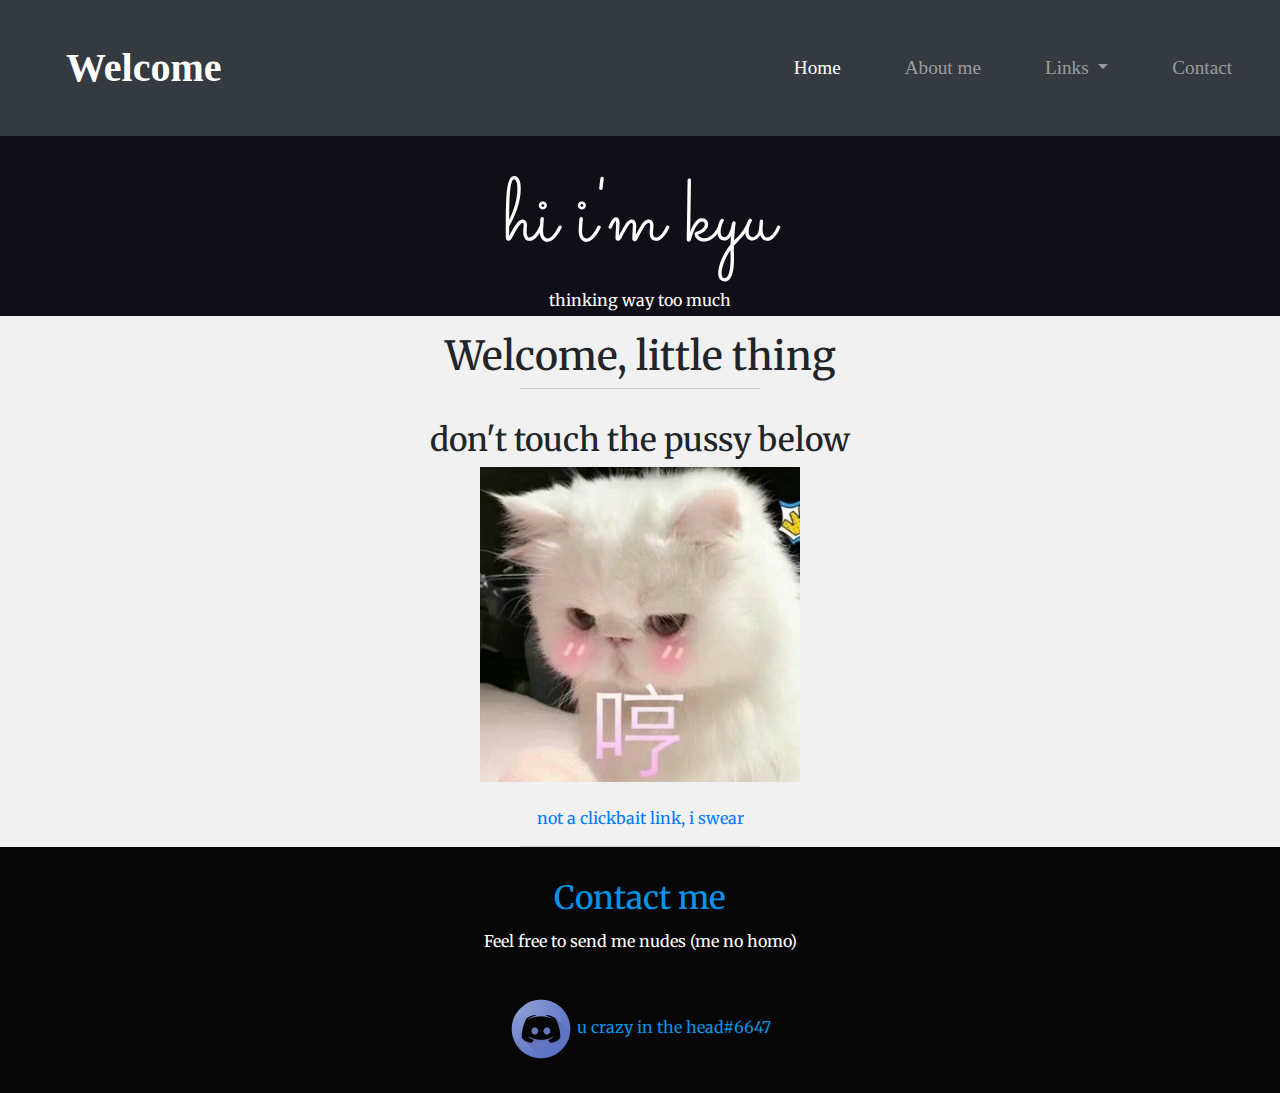
<file: index.html>
<!DOCTYPE html>
<html>
<head>
	 <link rel="stylesheet" href="https://stackpath.bootstrapcdn.com/bootstrap/4.3.1/css/bootstrap.min.css" integrity="sha384-ggOyR0iXCbMQv3Xipma34MD+dH/1fQ784/j6cY/iJTQUOhcWr7x9JvoRxT2MZw1T" crossorigin="anonymous">
	<link rel="stylesheet" href="https://fonts.googleapis.com/css?family=Merriweather|Sacramento">
	<link rel="stylesheet" type="text/css" href="css site web.css">
	<link rel="icon" href="chat tst.ico" type="image/x-icon" />
	<title>My WARUDO</title>

</head>
<body>
 <nav class="navbar navbar-expand-lg navbar-dark bg-dark">
        <a class="navbar-brand" href="#name">Welcome</a>
        <button class="navbar-toggler" type="button" data-toggle="collapse" data-target="#navbarSupportedContent" aria-controls="navbarSupportedContent" aria-expanded="false" aria-label="Toggle navigation">
            <span class="navbar-toggler-icon"></span>
        </button>
        <div class="collapse navbar-collapse" id="navbarSupportedContent">
            <ul class="navbar-nav ml-auto">
                <li class="nav-item active">
                    <a class="nav-link" href="projet site web v1.html">Home </a>
                </li>
                <li class="nav-item">
                    <a class="nav-link" href="about me.html">About me</a>
                </li>
                <li class="nav-item dropdown">
                    <a class="nav-link dropdown-toggle" href="#" id="navbarDropdown" role="button" data-toggle="dropdown" aria-haspopup="true" aria-expanded="false">
                        Links
                    </a>
                    <div class="dropdown-menu" aria-labelledby="navbarDropdown">
                        <a class="dropdown-item" style="width: auto;" href="register.html">Register</a>
                        <a class="dropdown-item" style="width: auto;" href="login.html">Login</a>
                        <div class="dropdown-divider"></div>
                        <a class="dropdown-item" style="width: auto;" href="lol.html">Terms and conditions</a>
                    </div>
                </li>
               
                <li class="nav-item">
                    <a class="nav-link" href="#contact">Contact</a>
                </li>
            </ul>
        </div>
    </nav>
    <div class ="cover">
        <h1 id="name">hi i'm kyu</h1>
        <p>thinking way too much</p>
    </div>
    <div class="top-container">
    	<h1>Welcome, little thing</h1>
    	        <hr><br>
        <h2 id="profile">don't touch the pussy below</h2>

        <a id="my-image" href="oui.html" target="_blank">
            <img class="goku" src="grumpy.jpg" alt="grumpy chan">
        </a>
        <br><br>
        <a href="https://www.youtube.com/watch?v=eb7z6up4s3w">not a clickbait link, i swear</a>
    </div>
    <hr>

    <div class="contact-me">
        <h2 id="contact">Contact me</h2>
        <p id="contact-p">Feel free to send me nudes (me no homo)</p><br>
        <p> <img src="discord.png" class="discord"> u crazy in the head#6647</p>
    </div>

    <script src="https://code.jquery.com/jquery-3.3.1.slim.min.js" integrity="sha384-q8i/X+965DzO0rT7abK41JStQIAqVgRVzpbzo5smXKp4YfRvH+8abtTE1Pi6jizo" crossorigin="anonymous"></script>
    <script src="https://cdnjs.cloudflare.com/ajax/libs/popper.js/1.14.7/umd/popper.min.js" integrity="sha384-UO2eT0CpHqdSJQ6hJty5KVphtPhzWj9WO1clHTMGa3JDZwrnQq4sF86dIHNDz0W1" crossorigin="anonymous"></script>
    <script src="https://stackpath.bootstrapcdn.com/bootstrap/4.3.1/js/bootstrap.min.js" integrity="sha384-JjSmVgyd0p3pXB1rRibZUAYoIIy6OrQ6VrjIEaFf/nJGzIxFDsf4x0xIM+B07jRM" crossorigin="anonymous"></script>
</body>

</html>
</file>
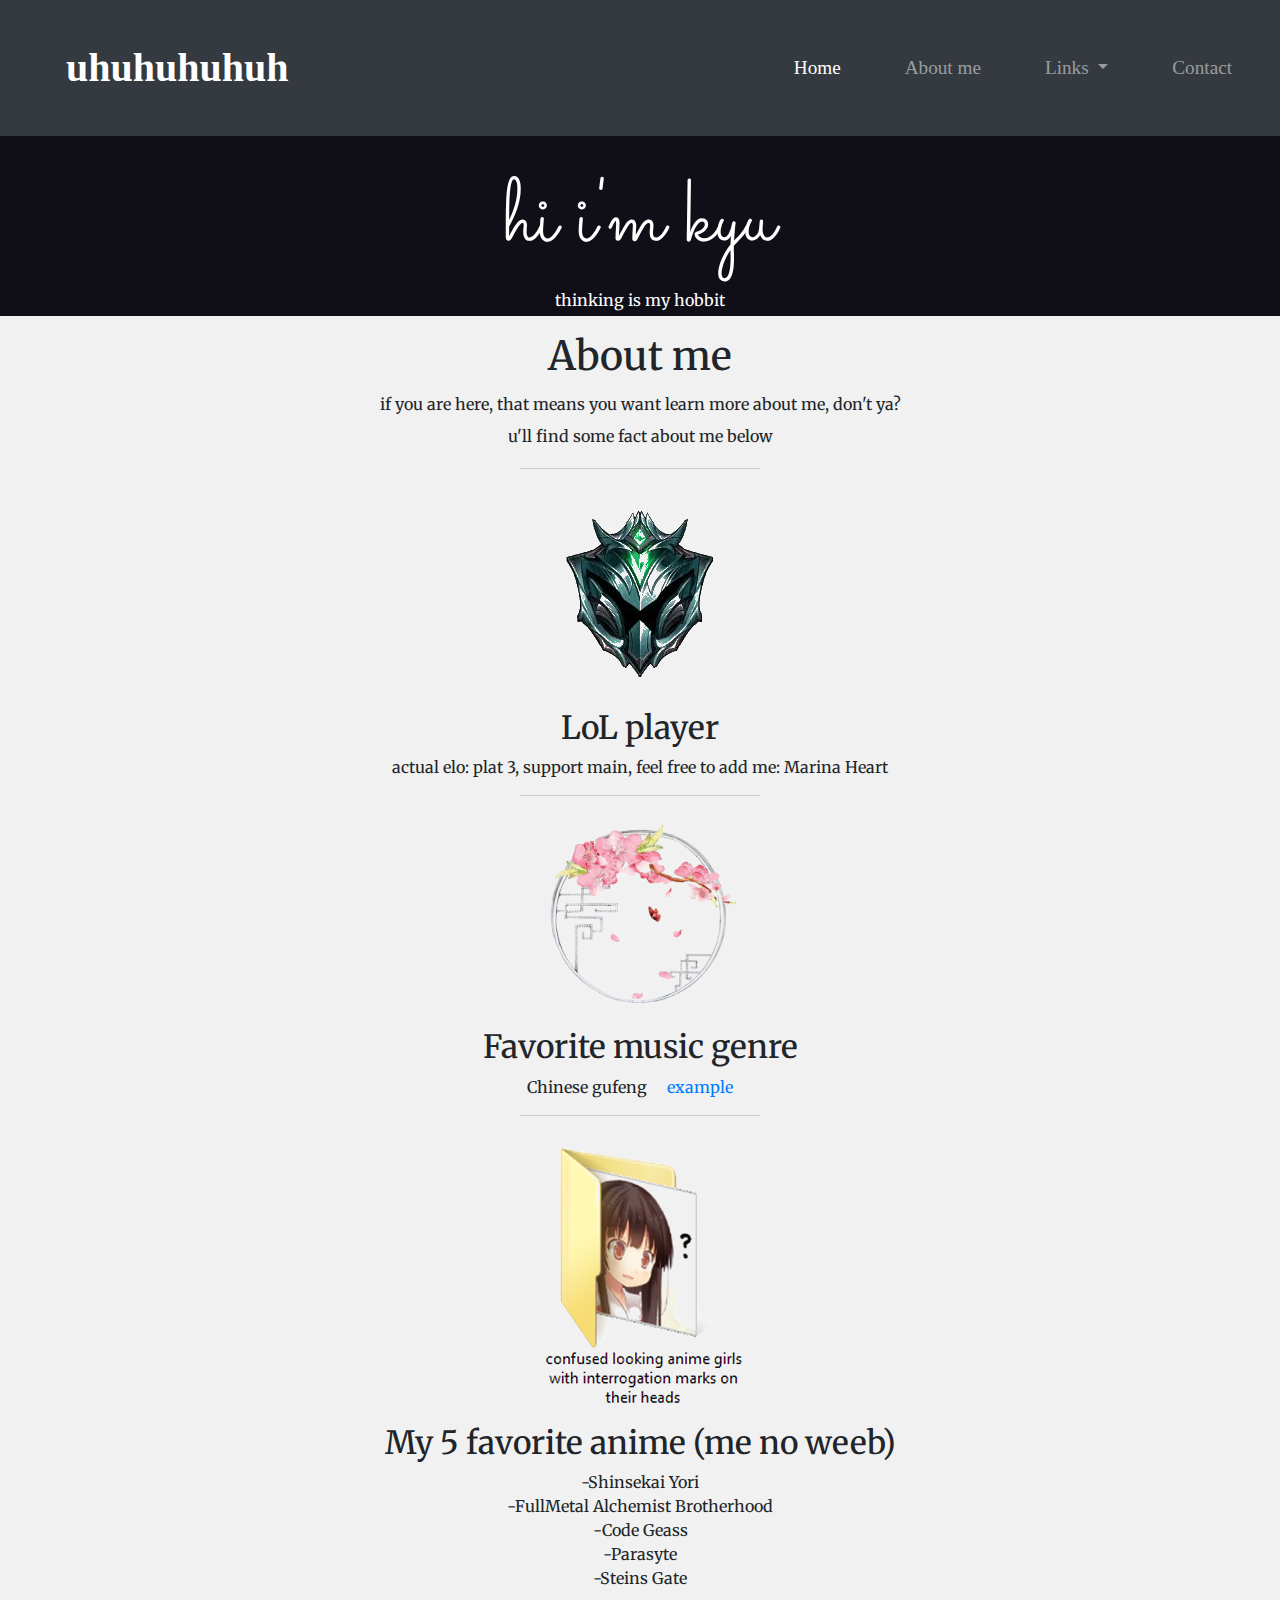
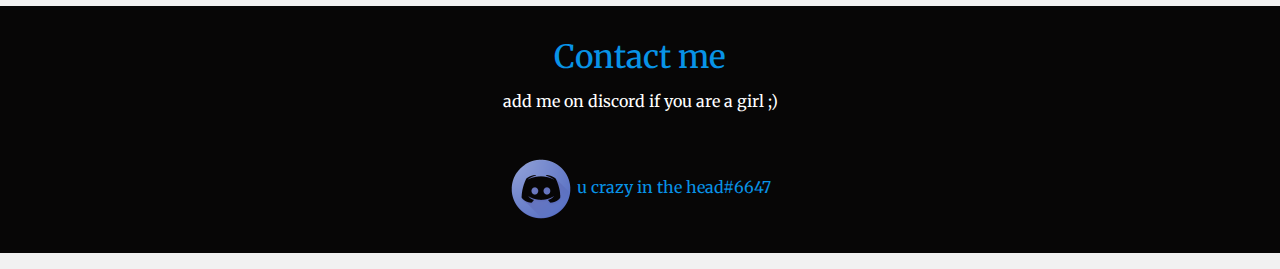
<file: about me.html>
<!DOCTYPE html>
<html>
<head>
	 <link rel="stylesheet" href="https://stackpath.bootstrapcdn.com/bootstrap/4.3.1/css/bootstrap.min.css" integrity="sha384-ggOyR0iXCbMQv3Xipma34MD+dH/1fQ784/j6cY/iJTQUOhcWr7x9JvoRxT2MZw1T" crossorigin="anonymous">
	<link rel="stylesheet" href="https://fonts.googleapis.com/css?family=Merriweather|Sacramento">
	<link rel="stylesheet" type="text/css" href="css site web.css">
	<link rel="icon" href="chat tst.ico" type="image/x-icon" />
	<title>My WARUDO</title>
</head>
<body>
 <nav class="navbar navbar-expand-lg navbar-dark bg-dark">
        <a class="navbar-brand" href="#name">uhuhuhuhuh</a>
        <button class="navbar-toggler" type="button" data-toggle="collapse" data-target="#navbarSupportedContent" aria-controls="navbarSupportedContent" aria-expanded="false" aria-label="Toggle navigation">
            <span class="navbar-toggler-icon"></span>
        </button>
        <div class="collapse navbar-collapse" id="navbarSupportedContent">
            <ul class="navbar-nav ml-auto">
                <li class="nav-item active">
                    <a class="nav-link" href="index.html">Home </a>
                </li>
                <li class="nav-item">
                    <a class="nav-link" href="about me.html">About me</a>
                </li>
                <li class="nav-item dropdown">
                    <a class="nav-link dropdown-toggle" href="#" id="navbarDropdown" role="button" data-toggle="dropdown" aria-haspopup="true" aria-expanded="false">
                        Links
                    </a>
                    <div class="dropdown-menu" aria-labelledby="navbarDropdown">
                        <a class="dropdown-item" style="width: auto;" href="register.html">Register</a>
                        <a class="dropdown-item" style="width: auto;" href="login.html">Login</a>
                        <div class="dropdown-divider"></div>
                        <a class="dropdown-item" style="width: auto;" href="lol.html">Terms and conditions</a>
                    </div>
                </li>
                
                <li class="nav-item">
                    <a class="nav-link" href="#contact">Contact</a>
                </li>
            </ul>
        </div>
    </nav>
    <div class ="cover">
        <h1 id="name">hi i'm kyu</h1>
        <p>thinking is my hobbit</p>
    </div>
    <div class="top-container">
<h1 id="profile">About me</h1>

<p>if you are here, that means you want learn more about me, don't ya?<br>u'll find some fact about me below</p>
<hr><br>
<img class="" src="plat.png" alt="plat armor">
<p><h2>LoL player</h2> actual elo: plat 3, support main, feel free to add me: Marina Heart</p>
<hr><br>
<img class="gufeng" src="gufeng.png">
<p><h2>Favorite music genre</h2> Chinese gufeng<a href="https://www.youtube.com/watch?v=Q1y0pcoQyy4">example</a></p>
<hr><br>
<img src="confuse.png">
<p><h2>My 5 favorite anime (me no weeb)</h2>-Shinsekai Yori<br>-FullMetal Alchemist Brotherhood<br>-Code Geass<br>-Parasyte<br>-Steins Gate</p>

	<div class="contact-me">
        <h2 id="contact">Contact me</h2>
        <p id="contact-p"> add me on discord if you are a girl ;) </p><br>
        <p> <img src="discord.png" class="discord"> u crazy in the head#6647</p>
    </div>
	<script src="https://code.jquery.com/jquery-3.3.1.slim.min.js" integrity="sha384-q8i/X+965DzO0rT7abK41JStQIAqVgRVzpbzo5smXKp4YfRvH+8abtTE1Pi6jizo" crossorigin="anonymous"></script>
    <script src="https://cdnjs.cloudflare.com/ajax/libs/popper.js/1.14.7/umd/popper.min.js" integrity="sha384-UO2eT0CpHqdSJQ6hJty5KVphtPhzWj9WO1clHTMGa3JDZwrnQq4sF86dIHNDz0W1" crossorigin="anonymous"></script>
    <script src="https://stackpath.bootstrapcdn.com/bootstrap/4.3.1/js/bootstrap.min.js" integrity="sha384-JjSmVgyd0p3pXB1rRibZUAYoIIy6OrQ6VrjIEaFf/nJGzIxFDsf4x0xIM+B07jRM" crossorigin="anonymous"></script>
</body>
</html>
</file>
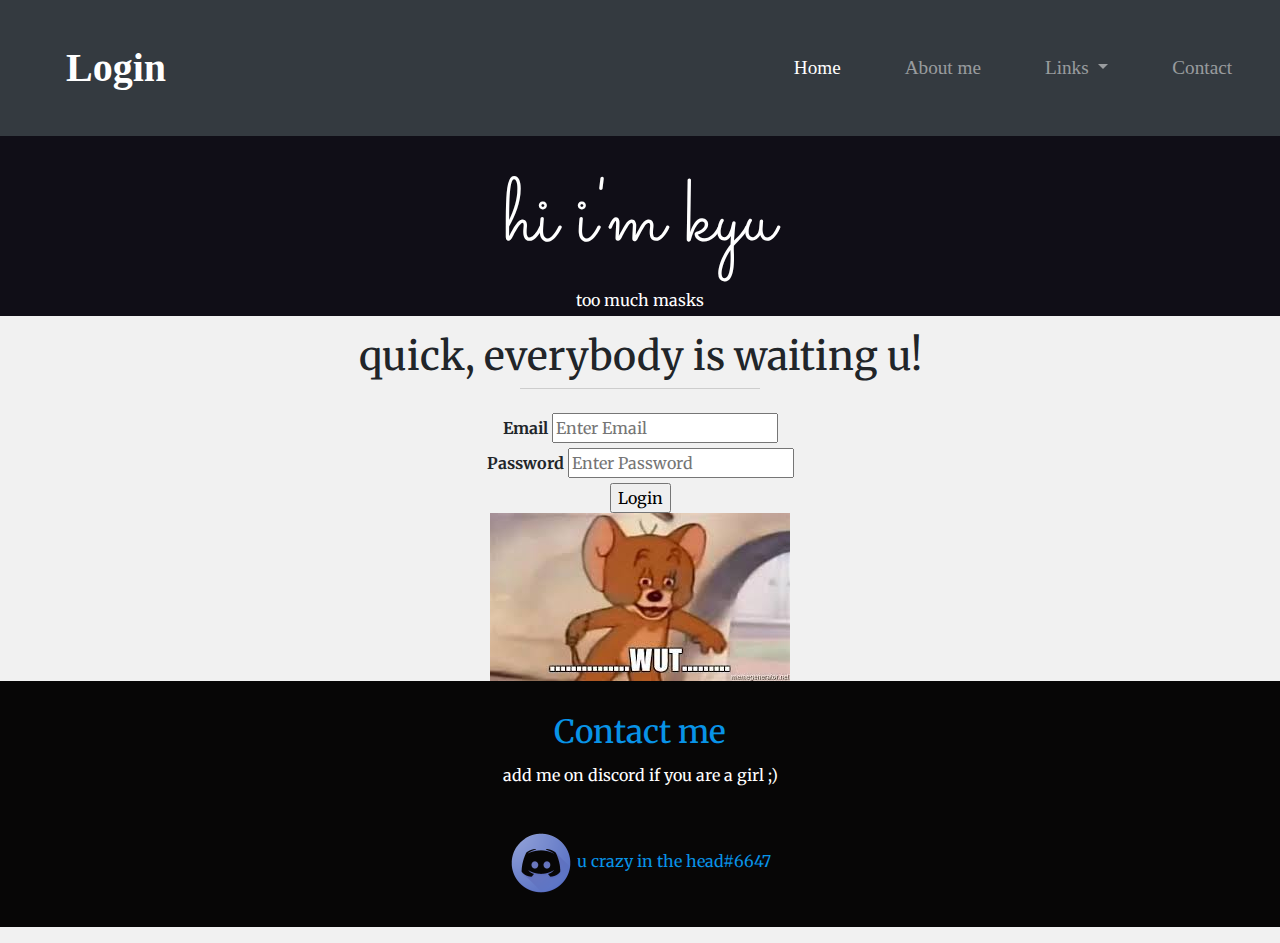
<file: login.html>
<!DOCTYPE html>
<html>
<head>
	 <link rel="stylesheet" href="https://stackpath.bootstrapcdn.com/bootstrap/4.3.1/css/bootstrap.min.css" integrity="sha384-ggOyR0iXCbMQv3Xipma34MD+dH/1fQ784/j6cY/iJTQUOhcWr7x9JvoRxT2MZw1T" crossorigin="anonymous">
	<link rel="stylesheet" href="https://fonts.googleapis.com/css?family=Merriweather|Sacramento">
	<link rel="stylesheet" type="text/css" href="css site web.css">
	<link rel="icon" href="chat tst.ico" type="image/x-icon" />
	<title>My WARUDO</title>
</head>
<body>
 <nav class="navbar navbar-expand-lg navbar-dark bg-dark">
        <a class="navbar-brand" href="#name">Login</a>
        <button class="navbar-toggler" type="button" data-toggle="collapse" data-target="#navbarSupportedContent" aria-controls="navbarSupportedContent" aria-expanded="false" aria-label="Toggle navigation">
            <span class="navbar-toggler-icon"></span>
        </button>
        <div class="collapse navbar-collapse" id="navbarSupportedContent">
            <ul class="navbar-nav ml-auto">
                <li class="nav-item active">
                    <a class="nav-link" href="index.html">Home </a>
                </li>
                <li class="nav-item">
                    <a class="nav-link" href="about me.html">About me</a>
                </li>
                <li class="nav-item dropdown">
                    <a class="nav-link dropdown-toggle" href="#" id="navbarDropdown" role="button" data-toggle="dropdown" aria-haspopup="true" aria-expanded="false">
                        Links
                    </a>
                    <div class="dropdown-menu" aria-labelledby="navbarDropdown">
                        <a class="dropdown-item" style="width: auto;" href="register.html">Register</a>
                        <a class="dropdown-item" style="width: auto;" href="login.html">Login</a>
                        <div class="dropdown-divider"></div>
                        <a class="dropdown-item" style="width: auto;" href="lol.html">Terms and conditions</a>
                    </div>
                </li>
                
                <li class="nav-item">
                    <a class="nav-link" href="#contact">Contact</a>
                </li>
            </ul>
        </div>
    </nav>
     <div class ="cover">
        <h1 id="name">hi i'm kyu</h1>
        <p>too much masks</p>
    </div>
    <div class="top-container">
        <h1>quick, everybody is waiting u!</h1>
                <hr><br>
                <label for="email"><b>Email</b></label>
    <input type="text" placeholder="Enter Email" name="email" required>
<br>
    <label for="psw"><b>Password</b></label>
    <input type="password" placeholder="Enter Password" name="psw" required>
    <br>
    <input type="button" onclick="location.href='https://www.youtube.com/watch?v=w0AOGeqOnFY';" value="Login">
    <br>
    <img src="jerry.jpg">


                <div class="contact-me">
        <h2 id="contact">Contact me</h2>
        <p id="contact-p"> add me on discord if you are a girl ;) </p><br>
        <p> <img src="discord.png" class="discord"> u crazy in the head#6647</p>
    </div>
    <script src="https://code.jquery.com/jquery-3.3.1.slim.min.js" integrity="sha384-q8i/X+965DzO0rT7abK41JStQIAqVgRVzpbzo5smXKp4YfRvH+8abtTE1Pi6jizo" crossorigin="anonymous"></script>
    <script src="https://cdnjs.cloudflare.com/ajax/libs/popper.js/1.14.7/umd/popper.min.js" integrity="sha384-UO2eT0CpHqdSJQ6hJty5KVphtPhzWj9WO1clHTMGa3JDZwrnQq4sF86dIHNDz0W1" crossorigin="anonymous"></script>
    <script src="https://stackpath.bootstrapcdn.com/bootstrap/4.3.1/js/bootstrap.min.js" integrity="sha384-JjSmVgyd0p3pXB1rRibZUAYoIIy6OrQ6VrjIEaFf/nJGzIxFDsf4x0xIM+B07jRM" crossorigin="anonymous"></script>
</body>
</html>
</file>
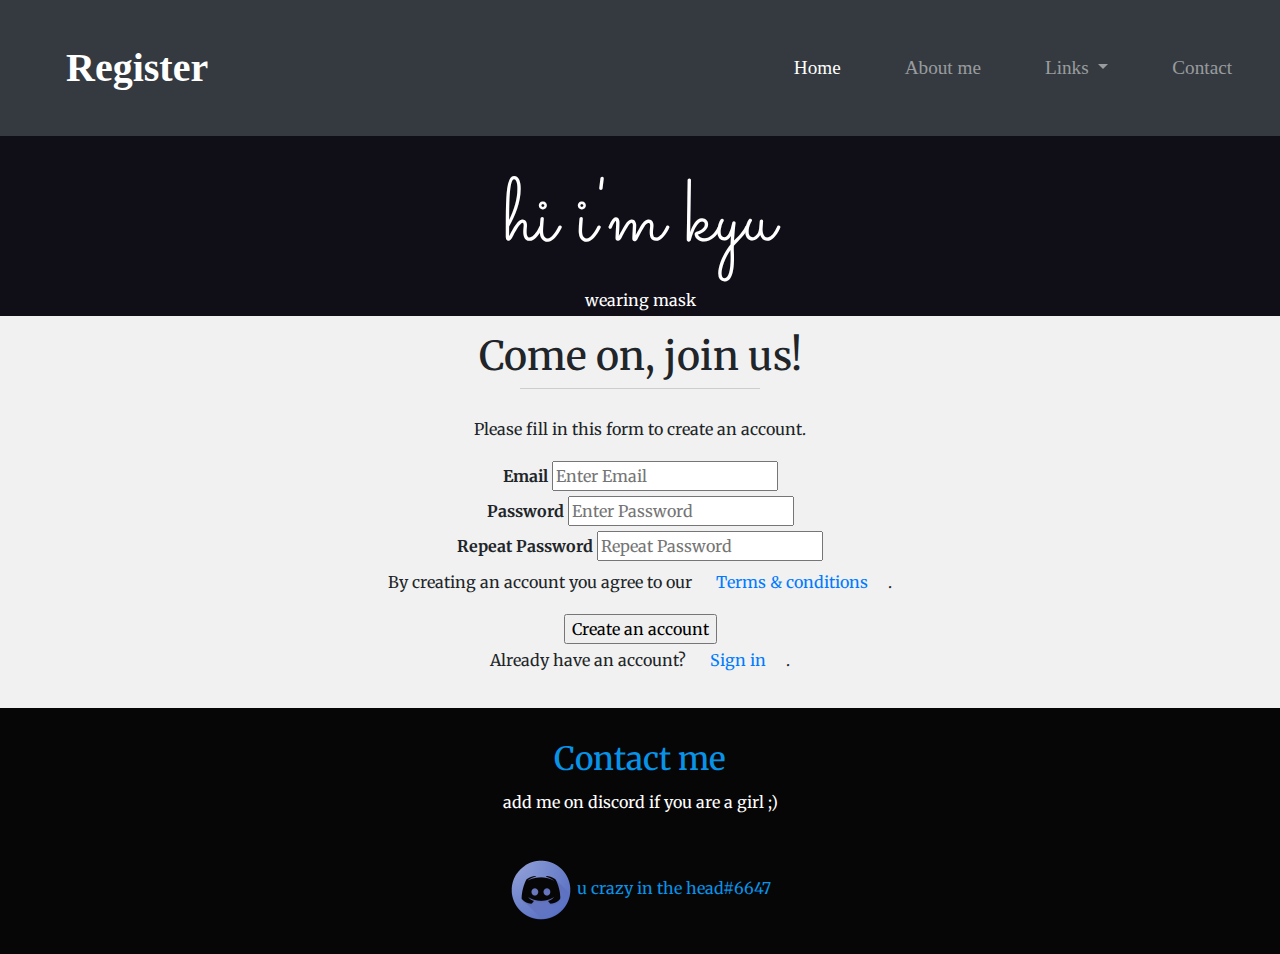
<file: register.html>
<!DOCTYPE html>
<html>
<head>
	 <link rel="stylesheet" href="https://stackpath.bootstrapcdn.com/bootstrap/4.3.1/css/bootstrap.min.css" integrity="sha384-ggOyR0iXCbMQv3Xipma34MD+dH/1fQ784/j6cY/iJTQUOhcWr7x9JvoRxT2MZw1T" crossorigin="anonymous">
	<link rel="stylesheet" href="https://fonts.googleapis.com/css?family=Merriweather|Sacramento">
	<link rel="stylesheet" type="text/css" href="css site web.css">
	<link rel="icon" href="chat tst.ico" type="image/x-icon" />
	<title>My WARUDO</title>
</head>
<body>
 <nav class="navbar navbar-expand-lg navbar-dark bg-dark">
        <a class="navbar-brand" href="#name">Register</a>
        <button class="navbar-toggler" type="button" data-toggle="collapse" data-target="#navbarSupportedContent" aria-controls="navbarSupportedContent" aria-expanded="false" aria-label="Toggle navigation">
            <span class="navbar-toggler-icon"></span>
        </button>
        <div class="collapse navbar-collapse" id="navbarSupportedContent">
            <ul class="navbar-nav ml-auto">
                <li class="nav-item active">
                    <a class="nav-link" href="index.html">Home </a>
                </li>
                <li class="nav-item">
                    <a class="nav-link" href="about me.html">About me</a>
                </li>
                <li class="nav-item dropdown">
                    <a class="nav-link dropdown-toggle" href="#" id="navbarDropdown" role="button" data-toggle="dropdown" aria-haspopup="true" aria-expanded="false">
                        Links
                    </a>
                    <div class="dropdown-menu" aria-labelledby="navbarDropdown">
                        <a class="dropdown-item" style="width: auto;" href="register.html">Register</a>
                        <a class="dropdown-item" style="width: auto;" href="login.html">Login</a>
                        <div class="dropdown-divider"></div>
                        <a class="dropdown-item" style="width: auto;" href="lol.html">Terms and conditions</a>
                    </div>
                </li>
                
                <li class="nav-item">
                    <a class="nav-link" href="#contact">Contact</a>
                </li>
            </ul>
        </div>
    </nav>
    <div class ="cover">
        <h1 id="name">hi i'm kyu</h1>
        <p>wearing mask</p>
    </div>
   <div class="top-container">
<h1 id="profile">Come on, join us!</h1>
<hr><br>
<p>Please fill in this form to create an account.</p>
   
    <label for="email"><b>Email</b></label>
    <input type="text" placeholder="Enter Email" name="email" required>
<br>
    <label for="psw"><b>Password</b></label>
    <input type="password" placeholder="Enter Password" name="psw" required>
<br>
    <label for="psw-repeat"><b>Repeat Password</b></label>
    <input type="password" placeholder="Repeat Password" name="psw-repeat" required>
    

    <p>By creating an account you agree to our <a href="lol.html">Terms & conditions</a>.</p>
    <input type="button" onclick="location.href='https://www.youtube.com/watch?v=diuexInkshA';" value="Create an account">
  


    <p>Already have an account? <a href="login.html">Sign in</a>.</p>
</div>





<div class="contact-me">
        <h2 id="contact">Contact me</h2>
        <p id="contact-p"> add me on discord if you are a girl ;) </p><br>
        <p> <img src="discord.png" class="discord"> u crazy in the head#6647</p>
    </div>
    <script src="https://code.jquery.com/jquery-3.3.1.slim.min.js" integrity="sha384-q8i/X+965DzO0rT7abK41JStQIAqVgRVzpbzo5smXKp4YfRvH+8abtTE1Pi6jizo" crossorigin="anonymous"></script>
    <script src="https://cdnjs.cloudflare.com/ajax/libs/popper.js/1.14.7/umd/popper.min.js" integrity="sha384-UO2eT0CpHqdSJQ6hJty5KVphtPhzWj9WO1clHTMGa3JDZwrnQq4sF86dIHNDz0W1" crossorigin="anonymous"></script>
    <script src="https://stackpath.bootstrapcdn.com/bootstrap/4.3.1/js/bootstrap.min.js" integrity="sha384-JjSmVgyd0p3pXB1rRibZUAYoIIy6OrQ6VrjIEaFf/nJGzIxFDsf4x0xIM+B07jRM" crossorigin="anonymous"></script>
</body>
</html>
</file>
<file: css site web.css>
.cover {
    background-color: #100e17;
    color: #FFFFFF;
    padding-top: 2em;
    text-align: center;
}

body {
    background-color: #f1f1f1;
    font-family: "Merriweather", serif;
}

#name {
    font-family: "Sacramento", cursive;
    font-size: 5.625em;
}

p {
    line-height: 2;
}

#profile {
    margin-top: 0.5rem;
}

hr {
    height: 0.063em;
    width: 15em;
    border: 0em;
    background-color: rgba(0, 0, 0, 0.15);
    margin: auto;
}

.top-container {
    padding-bottom: 1em;
    text-align: center;
}

.bottom-container {
    background: #0a0809;
    color: rgba(255, 255, 255, 0.2);
    padding: 6.6rem 0 4.2rem;
    text-align: center;
}

.goku {
    display: inline;
    width: 25%;
}

a {
    text-decoration: none;
    margin: 0.625em 1.250em;
}

a:hover {
    color: #F9013F;
    text-decoration: inherit;
}

.skills {
    margin-top: 2%;
    text-align: center;
}

.skill-row {
    width: 50%;
    margin: 2rem auto 6.25rem auto;
    text-align: left;
}

.brain-img {
    float: left;
    margin-right: 1.875rem;
    width: 27%;
}

.coding-img {
    float: right;
    margin-left: 1.875rem;
    width: 27%;
}

.contact-me {
    background-color: #070606;
    color: #0893e7;
    padding-top: 2rem;
    padding-bottom: 1em;
    text-align: center;
}
.discord{
    width: 5%;
}

#contact-p {
    color: #FFFFFF;
}

.button {
    background: #11cdd4;
    background-image: -webkit-linear-gradient(top, #11cdd4, #11999e);
    background-image: -moz-linear-gradient(top, #11cdd4, #11999e);
    background-image: -ms-linear-gradient(top, #11cdd4, #11999e);
    background-image: -o-linear-gradient(top, #11cdd4, #11999e);
    background-image: linear-gradient(to bottom, #11cdd4, #11999e);
    -webkit-border-radius: 8;
    -moz-border-radius: 8;
    border-radius: 0.5rem;
    font-family: Arial;
    color: #ffffff;
    font-size: 1.250rem;
    padding: 0.625rem 1.250rem 0.625rem 1.250rem;
    text-decoration: none;
}

.button:hover {
    background: #30e3ce;
    background-image: -webkit-linear-gradient(top, #30e3ce, #2bc4ad);
    background-image: -moz-linear-gradient(top, #30e3ce, #2bc4ad);
    background-image: -ms-linear-gradient(top, #30e3ce, #2bc4ad);
    background-image: -o-linear-gradient(top, #30e3ce, #2bc4ad);
    background-image: linear-gradient(to bottom, #30e3ce, #2bc4ad);
    text-decoration: none;
}

.footer-link {
    color: #FFFFFF;
}

.copyright {
    font-size: 0.9rem;
    padding: 1.250rem 0rem;
}

img {
    transition: all 1s;
}

img:hover {
    transform: scale(1.1);
}


/* Navigation Bar */

.navbar {
    background: #0a0809;
    height: 10%;
    /* make it fixed */
    position: relative; 
    top: 0;
    width: 100%;
}

.navbar-brand {
    font-family: "Ubuntu";
    font-size: 2.5rem;
    font-weight: bold;
}



.nav-link {
    font-size: 1.2rem;
    font-family: "Montserrat-Light";
}

@media screen and (max-width: 720px) {
    h3 {
        font-size: 18px !important;
    }
}

.gufeng{
    width:15%;
}
</file>
